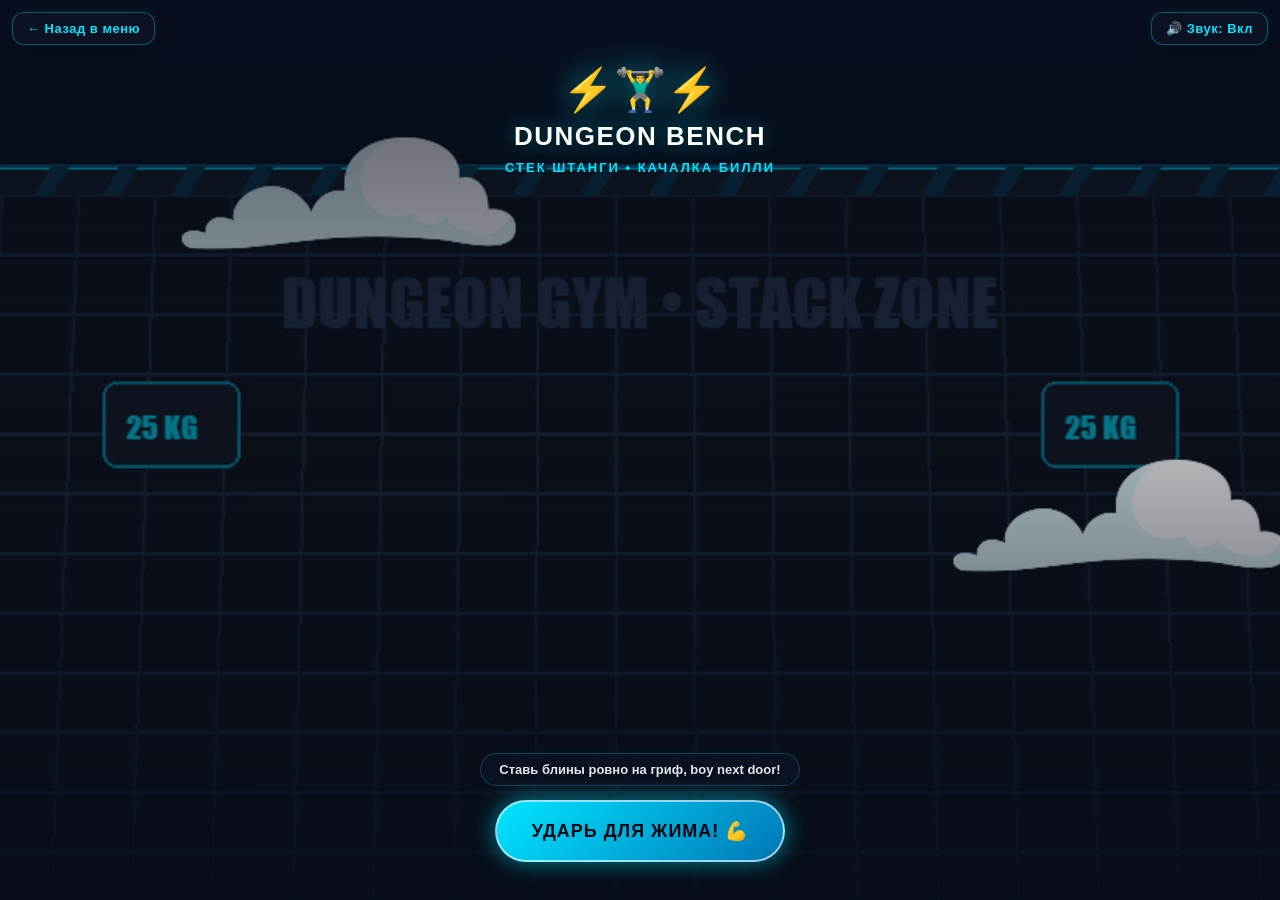
<file: miniapp/games/tower/index.html>
<!DOCTYPE html>
<html lang="ru">
<head>
  <meta charset="UTF-8">
  <meta name="viewport" content="width=device-width, initial-scale=1.0, maximum-scale=1.0, user-scalable=no, viewport-fit=cover">
  <title>Dungeon Bench • Стек Штанги — Gym Mini App</title>
  <style>
    * {
      box-sizing: border-box;
      margin: 0;
      padding: 0;
      user-select: none;
      -webkit-user-select: none;
      -webkit-touch-callout: none;
    }
    img {
      width: 100%;
      display: block;
    }
    html, body {
      width: 100%;
      height: 100%;
      overflow: hidden;
      background: radial-gradient(circle at 50% 30%, #0d172e 0%, #060913 75%, #020408 100%);
      font-family: -apple-system, BlinkMacSystemFont, "Segoe UI", Roboto, Helvetica, Arial, sans-serif;
      color: #fff;
    }
    @font-face {
      font-family: wenxue;
      src: url('assets/wenxue.woff?v=20261116_v2');
    }
    .font-wenxue {
      font-family: wenxue, -apple-system, sans-serif;
    }

    #canvas {
      position: fixed;
      left: 0;
      top: 0;
      width: 100vw;
      height: 100vh;
      height: 100dvh;
      z-index: 1;
      display: block;
      touch-action: none;
    }

    /* Верхняя панель управления */
    .top-bar {
      position: absolute;
      top: 12px;
      left: 12px;
      right: 12px;
      display: flex;
      justify-content: space-between;
      align-items: center;
      z-index: 50;
      pointer-events: none;
    }
    .top-btn {
      pointer-events: auto;
      background: rgba(13, 20, 36, 0.88);
      backdrop-filter: blur(10px);
      -webkit-backdrop-filter: blur(10px);
      border: 1px solid rgba(0, 229, 255, 0.35);
      color: #00e5ff;
      font-size: 13px;
      font-weight: 700;
      letter-spacing: 0.5px;
      padding: 8px 14px;
      border-radius: 12px;
      cursor: pointer;
      display: inline-flex;
      align-items: center;
      gap: 6px;
      box-shadow: 0 4px 15px rgba(0, 0, 0, 0.6), 0 0 10px rgba(0, 229, 255, 0.15);
      transition: all 0.15s;
    }
    .top-btn:active {
      transform: scale(0.95);
      background: rgba(0, 229, 255, 0.2);
    }

    /* Экран загрузки */
    .loading-screen {
      position: absolute;
      inset: 0;
      background: radial-gradient(circle at center, #0f1c38 0%, #060912 100%);
      display: flex;
      flex-direction: column;
      justify-content: center;
      align-items: center;
      z-index: 40;
      color: #fff;
    }
    .loading-badge {
      font-size: 48px;
      margin-bottom: 16px;
      filter: drop-shadow(0 0 15px #00e5ff);
      animation: pulse 1.5s infinite alternate;
    }
    @keyframes pulse {
      0% { transform: scale(0.95); filter: drop-shadow(0 0 10px #00e5ff); }
      100% { transform: scale(1.08); filter: drop-shadow(0 0 25px #00e5ff); }
    }
    .loading-title-gym {
      font-size: 22px;
      font-weight: 900;
      letter-spacing: 1.5px;
      color: #00e5ff;
      text-transform: uppercase;
      text-shadow: 0 0 12px rgba(0, 229, 255, 0.6);
      margin-bottom: 18px;
    }
    .loading-bar-wrap {
      width: 65%;
      max-width: 280px;
      height: 14px;
      background: rgba(255, 255, 255, 0.06);
      border: 2px solid rgba(0, 229, 255, 0.6);
      border-radius: 10px;
      padding: 2px;
      margin-bottom: 12px;
      box-shadow: 0 0 15px rgba(0, 229, 255, 0.3);
    }
    .loading-bar-fill {
      width: 0%;
      height: 100%;
      background: linear-gradient(90deg, #00b4d8 0%, #00e5ff 100%);
      border-radius: 6px;
      box-shadow: 0 0 8px #00e5ff;
      transition: width 0.2s ease;
    }
    .loading-text {
      font-size: 15px;
      font-weight: 800;
      color: #94a3b8;
      letter-spacing: 1px;
    }

    /* Стартовый экран */
    .landing-screen {
      position: absolute;
      inset: 0;
      display: flex;
      flex-direction: column;
      justify-content: space-between;
      align-items: center;
      padding: 65px 24px 38px;
      z-index: 30;
      pointer-events: none;
      background: linear-gradient(180deg, rgba(8,13,26,0.7) 0%, rgba(8,13,26,0.3) 50%, rgba(8,13,26,0.85) 100%);
    }
    .landing-header {
      display: flex;
      flex-direction: column;
      align-items: center;
      text-align: center;
      gap: 8px;
      animation: swing 2.2s ease-in-out alternate infinite;
      transform-origin: top center;
    }
    .landing-logo-badge {
      font-size: 42px;
      filter: drop-shadow(0 0 16px rgba(0, 229, 255, 0.7));
    }
    .landing-h1 {
      font-size: 26px;
      font-weight: 900;
      letter-spacing: 1.5px;
      color: #ffffff;
      text-transform: uppercase;
      text-shadow: 0 2px 10px rgba(0,0,0,0.8), 0 0 20px rgba(0, 229, 255, 0.6);
      line-height: 1.15;
    }
    .landing-subh1 {
      font-size: 13px;
      font-weight: 700;
      letter-spacing: 2px;
      color: #00e5ff;
      text-transform: uppercase;
    }
    @keyframes swing {
      0% { transform: rotate(2.5deg); }
      100% { transform: rotate(-2.5deg); }
    }
    .landing-actions {
      width: 100%;
      display: flex;
      flex-direction: column;
      align-items: center;
      gap: 14px;
      pointer-events: auto;
    }
    .landing-start-btn {
      width: 82%;
      max-width: 290px;
      padding: 18px 24px;
      background: linear-gradient(135deg, #00e5ff 0%, #0077b6 100%);
      color: #060913;
      border: 2px solid rgba(255, 255, 255, 0.6);
      border-radius: 50px;
      font-size: 18px;
      font-weight: 900;
      letter-spacing: 1px;
      text-transform: uppercase;
      text-align: center;
      cursor: pointer;
      box-shadow: 0 0 25px rgba(0, 229, 255, 0.6), 0 8px 20px rgba(0, 0, 0, 0.6);
      transition: transform 0.15s, box-shadow 0.15s;
      display: inline-flex;
      justify-content: center;
      align-items: center;
      gap: 10px;
    }
    .landing-start-btn:active {
      transform: scale(0.95);
      box-shadow: 0 0 12px rgba(0, 229, 255, 0.4);
    }
    .landing-tip {
      color: #e2e8f0;
      font-size: 13px;
      font-weight: 700;
      text-shadow: 0 2px 4px rgba(0, 0, 0, 0.8);
      background: rgba(13, 20, 36, 0.75);
      border: 1px solid rgba(0, 229, 255, 0.25);
      padding: 8px 18px;
      border-radius: 20px;
      backdrop-filter: blur(6px);
      text-align: center;
      max-width: 90%;
    }

    /* Модалка Game Over */
    .modal-overlay {
      position: fixed;
      inset: 0;
      background: rgba(4, 7, 15, 0.88);
      backdrop-filter: blur(10px);
      -webkit-backdrop-filter: blur(10px);
      display: flex;
      align-items: center;
      justify-content: center;
      z-index: 60;
      opacity: 0;
      pointer-events: none;
      transition: opacity 0.3s ease;
    }
    .modal-overlay.active {
      opacity: 1;
      pointer-events: auto;
    }
    .modal-box {
      width: 88%;
      max-width: 340px;
      background: #0d1527;
      border: 2px solid rgba(0, 229, 255, 0.4);
      border-radius: 26px;
      overflow: hidden;
      box-shadow: 0 0 40px rgba(0, 229, 255, 0.25), 0 20px 50px rgba(0,0,0,0.8);
      text-align: center;
      transform: translateY(20px) scale(0.95);
      transition: transform 0.3s cubic-bezier(0.18, 0.89, 0.32, 1.28);
    }
    .modal-overlay.active .modal-box {
      transform: translateY(0) scale(1);
    }
    .modal-header-bg {
      background: linear-gradient(180deg, #162444 0%, #0d1527 100%);
      padding: 24px 18px 18px;
      color: #fff;
      border-bottom: 1px solid rgba(255, 255, 255, 0.08);
    }
    .modal-over-badge {
      font-size: 42px;
      margin-bottom: 6px;
      filter: drop-shadow(0 0 12px rgba(239, 68, 68, 0.7));
    }
    .modal-fail-title {
      font-size: 20px;
      font-weight: 900;
      letter-spacing: 1.5px;
      color: #f87171;
      text-transform: uppercase;
      text-shadow: 0 0 15px rgba(248, 113, 113, 0.5);
      margin-bottom: 12px;
    }
    .modal-score-wrap {
      margin: 12px 0 6px;
      background: rgba(0, 0, 0, 0.35);
      padding: 12px;
      border-radius: 16px;
      border: 1px solid rgba(0, 229, 255, 0.15);
    }
    .modal-score-title {
      font-size: 12px;
      text-transform: uppercase;
      letter-spacing: 1.5px;
      color: #94a3b8;
      font-weight: 700;
    }
    .modal-score-val {
      font-size: 44px;
      line-height: 1.1;
      font-weight: 900;
      color: #00e5ff;
      text-shadow: 0 0 20px rgba(0, 229, 255, 0.6);
    }
    .modal-best-score {
      font-size: 13px;
      color: #cbd5e1;
      margin-top: 6px;
      font-weight: 600;
    }
    .modal-body {
      padding: 20px;
      background: #0d1527;
      display: flex;
      flex-direction: column;
      gap: 10px;
    }
    .btn-again {
      width: 100%;
      background: linear-gradient(135deg, #00e5ff 0%, #0077b6 100%);
      color: #060913;
      border: none;
      padding: 14px;
      border-radius: 14px;
      font-size: 15px;
      font-weight: 900;
      letter-spacing: 0.5px;
      text-transform: uppercase;
      cursor: pointer;
      box-shadow: 0 0 20px rgba(0, 229, 255, 0.4);
      transition: transform 0.1s;
    }
    .btn-again:active {
      transform: scale(0.97);
    }
    .btn-exit {
      width: 100%;
      background: rgba(255, 255, 255, 0.06);
      color: #94a3b8;
      border: 1px solid rgba(255, 255, 255, 0.12);
      padding: 12px;
      border-radius: 14px;
      font-size: 13px;
      font-weight: 700;
      cursor: pointer;
    }
    .btn-exit:active {
      transform: scale(0.97);
    }

    .hide {
      display: none !important;
    }
  </style>
</head>
<body>
  <!-- Верхние элементы управления -->
  <div class="top-bar">
    <button class="top-btn" id="btn-back">← Назад в меню</button>
    <button class="top-btn" id="btn-sound">🔊 Звук: Вкл</button>
  </div>

  <!-- Холст игры -->
  <canvas id="canvas" class="hide"></canvas>

  <!-- Экран загрузки -->
  <div class="loading-screen" id="loading-screen">
    <div class="loading-badge">🏋️‍♂️</div>
    <div class="loading-title-gym">DUNGEON BENCH</div>
    <div class="loading-bar-wrap">
      <div class="loading-bar-fill" id="loading-fill"></div>
    </div>
    <div class="loading-text" id="loading-text">Разогреваем сталь... 0%</div>
  </div>

  <!-- Стартовый экран -->
  <div class="landing-screen hide" id="landing-screen">
    <div class="landing-header">
      <div class="landing-logo-badge">⚡🏋️‍♂️⚡</div>
      <div class="landing-h1">Dungeon Bench</div>
      <div class="landing-subh1">Стек Штанги • Качалка Билли</div>
    </div>
    <div class="landing-actions">
      <div class="landing-tip">Ставь блины ровно на гриф, boy next door!</div>
      <button class="landing-start-btn" id="btn-start">Ударь для жима! 💪</button>
    </div>
  </div>

  <!-- Окно Game Over -->
  <div class="modal-overlay" id="game-over-modal">
    <div class="modal-box">
      <div class="modal-header-bg">
        <div class="modal-over-badge">💀</div>
        <div class="modal-fail-title">СОРВАЛ СПИНУ!</div>
        <div class="modal-score-wrap">
          <div class="modal-score-title">Твой вес на штанге:</div>
          <div class="modal-score-val font-wenxue" id="final-score">0 кг</div>
        </div>
        <div class="modal-best-score" id="best-score-label">Рекорд спортзала: 0 кг</div>
      </div>
      <div class="modal-body">
        <button class="btn-again" id="btn-restart">Повторить подход 🏋️‍♂️</button>
        <button class="btn-exit" id="btn-to-leaderboard">Таблица чемпионов 🏆</button>
      </div>
    </div>
  </div>

  <script src="dist/main.js?v=20261116_v2"></script>
  <script>
    // Dungeon Gym Canvas Styler: заменяет цвета неба и текста счета на неоновые оттенки темного спортзала
    (() => {
      const origGetContext = HTMLCanvasElement.prototype.getContext;
      HTMLCanvasElement.prototype.getContext = function(type, attribs) {
        const ctx = origGetContext.apply(this, arguments);
        if (type === '2d' && this.id === 'canvas' && !ctx._gymHacked) {
          ctx._gymHacked = true;

          // Подменяем линейные градиенты неба на глубокий Dungeon Gym (графит, сталь, неоновый синий)
          const origCreateLinearGradient = ctx.createLinearGradient;
          ctx.createLinearGradient = function(x0, y0, x1, y1) {
            const grad = origCreateLinearGradient.apply(this, arguments);
            const origAddColorStop = grad.addColorStop;
            grad.addColorStop = function(offset, color) {
              // Если это фоновый градиент или текст счета (по цветам #FAD961/#F76B1C или цветам неба)
              if (color === '#FAD961' || color === '#F76B1C') {
                // Превращаем счет в неоновый бирюзовый/золотой
                return origAddColorStop.call(this, offset, offset === 0 ? '#00e5ff' : '#0284c7');
              }
              // Цвета неба в игре: rgb(200, 255, 150)... заменим на оттенки темного спортзала
              if (color.startsWith('rgb(') || color.startsWith('rgba(')) {
                // Темный кобальт и глубокий графит
                const gymColors = [
                  '#050811', '#0b1329', '#0d1935', '#081026', '#02040a'
                ];
                const mappedColor = offset === 0 ? gymColors[1] : gymColors[0];
                return origAddColorStop.call(this, offset, mappedColor);
              }
              return origAddColorStop.call(this, offset, color);
            };
            return grad;
          };
        }
        return ctx;
      };
    })();
  </script>
  <script src="assets/zepto-1.1.6.min.js?v=20261116_v2"></script>
  <script>
    (() => {
      const tg = window.parent?.Telegram?.WebApp || window.Telegram?.WebApp;
      tg?.ready();
      tg?.expand();

      const searchParams = new URLSearchParams(window.location.search);
      const chatId = searchParams.get('chat_id') || tg?.initDataUnsafe?.chat?.id || null;
      const initData = tg?.initData || '';
      const userName = tg?.initDataUnsafe?.user?.first_name || 'Boy Next Door';

      let soundOn = true;
      let game = null;
      let gameStart = false;
      let currentScore = 0;
      let currentSuccessCount = 0;
      let bestScore = 0;

      try {
        bestScore = parseInt(localStorage.getItem('tower_stack_best_score') || '0', 10);
      } catch (_) {}

      // Размеры под экран
      let gameWidth = window.innerWidth;
      let gameHeight = window.innerHeight;

      function updateLoading(status) {
        const percent = Math.min(100, Math.floor((status.success / status.total) * 100));
        $('#loading-fill').css('width', percent + '%');
        $('#loading-text').text('Разогреваем сталь... ' + percent + '%');
        if (percent >= 100) {
          setTimeout(() => {
            $('#loading-screen').addClass('hide');
            $('#canvas').removeClass('hide');
            $('#landing-screen').removeClass('hide');
          }, 300);
        }
      }

      async function submitScore(scoreVal) {
        if (scoreVal <= 0) return;
        try {
          const headers = { 'Content-Type': 'application/json' };
          if (initData) headers['X-Telegram-Init-Data'] = initData;

          await fetch('/api/game/submit_score', {
            method: 'POST',
            headers,
            body: JSON.stringify({
              game: 'tower_stack',
              score: scoreVal,
              user_name: userName,
              chat_id: chatId
            })
          });
        } catch (err) {
          console.warn('Tower score submission error:', err);
        }
      }

      function onGameOver(scoreVal, floorsVal) {
        // За соревновательный результат берем количество успешно уложенных блинов (floorsVal) или score
        const record = floorsVal > 0 ? floorsVal : scoreVal;
        if (record > bestScore) {
          bestScore = record;
          try {
            localStorage.setItem('tower_stack_best_score', String(bestScore));
          } catch (_) {}
        }

        // 1 блин = 20 кг + базовый гриф 20 кг для брутальности качалки
        const weightKg = record > 0 ? 20 + record * 20 : 0;
        const bestWeightKg = bestScore > 0 ? 20 + bestScore * 20 : 0;

        $('#final-score').text(weightKg + ' кг (' + record + ' бл.)');
        $('#best-score-label').text('Рекорд спортзала: ' + bestWeightKg + ' кг');
        $('#game-over-modal').addClass('active');

        // Отправка на бэкенд (отправляем число блинов/очков)
        submitScore(record);
        if (window.parent && window.parent !== window) {
          window.parent.postMessage({ type: 'GAME_OVER', game: 'tower_stack', score: record }, '*');
        }
      }

      const option = {
        width: gameWidth,
        height: gameHeight,
        canvasId: 'canvas',
        soundOn: soundOn,
        setGameScore: function (s) {
          currentScore = s;
        },
        setGameSuccess: function (s) {
          currentSuccessCount = s;
        },
        setGameFailed: function (f) {
          if (f >= 3) {
            onGameOver(currentScore, currentSuccessCount);
          }
        }
      };

      function initTowerGame() {
        game = TowerGame(option);
        game.load(() => {
          game.init();
        }, updateLoading);
      }

      // Кнопка старта игры
      $('#btn-start').on('click', () => {
        if (gameStart) return;
        gameStart = true;
        $('#landing-screen').addClass('hide');
        if (soundOn) {
          try { game.playBgm(); } catch (_) {}
        }
        setTimeout(() => {
          game.start();
        }, 200);
      });

      // Перезапуск игры
      $('#btn-restart').on('click', () => {
        window.location.reload();
      });

      // Переход к лидерборду
      $('#btn-to-leaderboard').on('click', () => {
        closeToAppGames();
      });

      // Верхняя кнопка "Назад"
      $('#btn-back').on('click', () => {
        closeToAppGames();
      });

      function closeToAppGames() {
        if (window.parent && window.parent !== window) {
          window.parent.postMessage({ type: 'CLOSE_GAME' }, '*');
          const closeBtn = window.parent.document.querySelector('#close-game-modal');
          if (closeBtn) {
            closeBtn.click();
            return;
          }
          const gamesTab = window.parent.document.querySelector('[data-tab="games"]');
          if (gamesTab) gamesTab.click();
        } else {
          window.location.href = '/#games';
        }
      }

      // Управление звуком
      $('#btn-sound').on('click', () => {
        soundOn = !soundOn;
        if (soundOn) {
          $('#btn-sound').text('🔊 Звук: Вкл');
          try { game?.playBgm(); } catch (_) {}
        } else {
          $('#btn-sound').text('🔇 Звук: Выкл');
          try { game?.pauseAudio('bgm'); } catch (_) {}
        }
        if (game) {
          game.soundOn = soundOn;
        }
      });

      // Запуск
      window.addEventListener('load', initTowerGame, false);
    })();
  </script>
</body>
</html>
</file>
